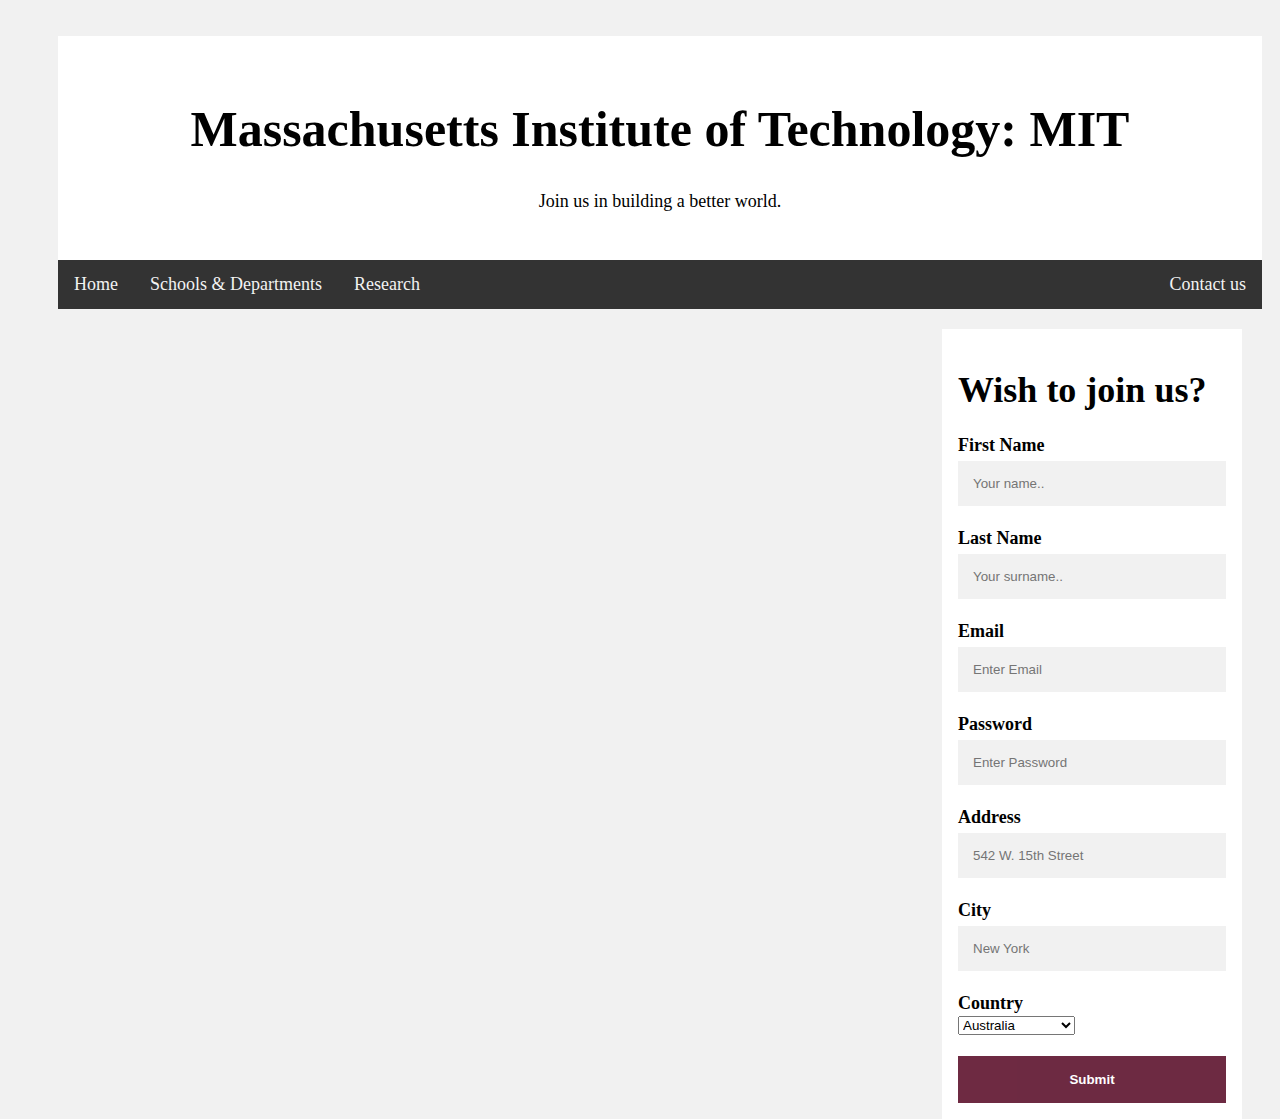
<file: contact.html>
<!DOCTYPE html>
<html lang="en">
<head>
    <meta charset="UTF-8">
    <meta name="viewport" content="width=device-width, initial-scale=1.0">
    <title>Document</title>
    <link rel="stylesheet" href="trial.css">
</head>
<body>
    <ul>
        <div class="header">
            <h1>Massachusetts Institute of Technology: MIT</h1>
            <p>Join us in building a better world.</p>
          </div>
          
          <div class="topnav">
            <a href="trial.html">Home</a>
            <a href="education.html">Schools & Departments</a>
            <a href="research.html">Research</a>
            <a href="contact.html" style="float:right">Contact us</a>
          </div>
             

            <div class="bg-img">
                <form action="mit2.jpg" class="container">
                <h1>Wish to join us?</h1>

                <label for="fname"><b>First Name</b></label><br>
                  <input type="text" id="fname" name="firstname" placeholder="Your name.."><br>

                  <label for="fname"><b>Last Name</b></label><br>
                  <input type="text" id="fname" name="lastname" placeholder="Your surname.."><br>
            
                <label for="email"><b>Email</b></label>
                <input type="text" placeholder="Enter Email" name="email" required>
            
                <label for="psw"><b>Password</b></label>
                <input type="password" placeholder="Enter Password" name="psw" required>

                <label for="adr"><b>Address</b></label><br>
                  <input type="text" id="adr" name="address" placeholder="542 W. 15th Street"><br>

                  <label for="city"><b>City</b></label><br>
                  <input type="text" id="city" name="city" placeholder="New York"><br>
                  
                  <label for="country"><b>Country</b></label><br>
                    <select id="country" name="country">
                    <option value="australia">Australia</option>
                    <option value="canada">Canada</option>
                    <option value="usa">USA</option>
                    <option value="uk">United Kingdom</option>
                    <option value="germany">Germany</option>
                    <option value="france">France</option>
                    <option value="spain">Spain</option>
                    <option value="italy">Italy</option>
                    <option value="japan">Japan</option>
                    <option value="china">China</option>
                    <option value="india">India</option>
                    <option value="brazil">Brazil</option>
                    <option value="mexico">Mexico</option>
                    </select><br><br>

                    <button type="submit" class="btn"><b>Submit</b></button>
                </form>
            </div>

</body>
</html>
</file>
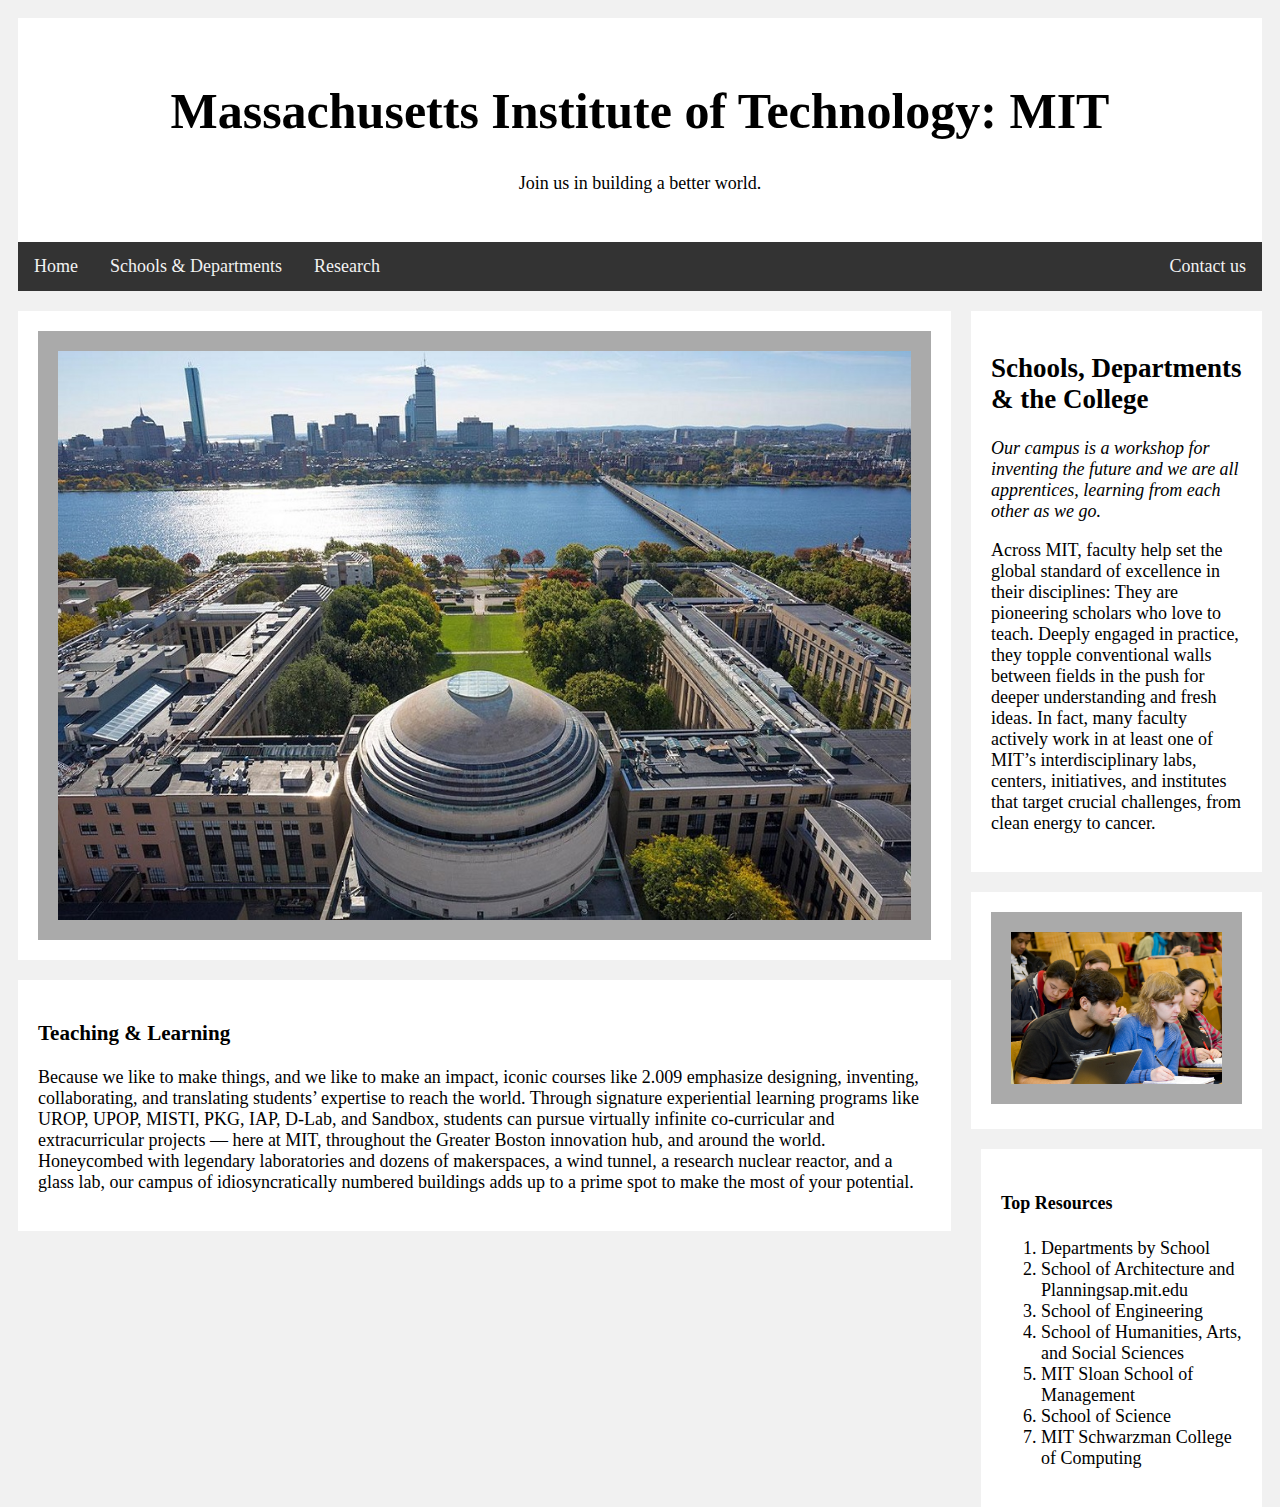
<file: education.html>
<!DOCTYPE html>
<html lang="en">
<head>
    <meta charset="UTF-8">
    <meta name="viewport" content="width=device-width, initial-scale=1.0">
    <title>Document</title>
    <link rel="stylesheet" href="trial.css">
</head>
<body>
            <div class="header">
                <h1>Massachusetts Institute of Technology: MIT</h1>
                <p>Join us in building a better world.</p>
            </div>
            
            <div class="topnav">
                <a href="trial.html">Home</a>
                <a href="education.html">Schools & Departments</a>
                <a href="research.html">Research</a>
                <a href="contact.html" style="float:right">Contact us</a>
            </div>

    <div class="leftcolumn">
        <div class="card">
            <section>
                <img class="mySlides" src="mit2.jpg" style="width:100%">
                <img class="mySlides" src="mit5.jpeg" style="width:100%">
                <img class="mySlides" src="mit4.jpg" style="width:100%">
            </section>
            <script>
                var myIndex = 0;
                    carousel();
        
                    function carousel() {
                    var i;
                    var x = document.getElementsByClassName("mySlides");
                    for (i = 0; i < x.length; i++) {
                        x[i].style.display = "none";
                    }
                    myIndex++;
                    if (myIndex > x.length) {myIndex = 1}
                    x[myIndex-1].style.display = "block";
                    setTimeout(carousel, 3000);
                    }
            </script>
        </div>

        <div class="leftcolumnx2">
            <div class="card">
                <div>
                    <h3>Teaching & Learning</h3>
                    <p>Because we like to make things, and we like to make an impact, iconic courses like 2.009 emphasize designing, inventing, collaborating, and translating students’ expertise to reach the world. Through signature experiential learning programs like UROP, UPOP, MISTI, PKG, IAP, D-Lab, and Sandbox, students can pursue virtually infinite co-curricular and extracurricular projects — here at MIT, throughout the Greater Boston innovation hub, and around the world. Honeycombed with legendary laboratories and dozens of makerspaces, a wind tunnel, a research nuclear reactor, and a glass lab, our campus of idiosyncratically numbered buildings adds up to a prime spot to make the most of your potential.</p>
                </div>
            </div>
        </div>
    </div>
    </div>
    

    
    <div class="rightcolumn">
        <div class="card">
          <section >
            <h2 class="schools">Schools, Departments & the College</h2>
            <p><i>Our campus is a workshop for inventing the future and we are all apprentices, learning from each other as we go.</i></p>
            <p>Across MIT, faculty help set the global standard of excellence in their disciplines: They are pioneering scholars who love to teach. Deeply engaged in practice, they topple conventional walls between fields in the push for deeper understanding and fresh ideas. In fact, many faculty actively work in at least one of MIT’s interdisciplinary labs, centers, initiatives, and institutes that target crucial challenges, from clean energy to cancer.</p>
          </section>
        </div>

        <div class="card">
            <img src="mitstudents.jpg" alt="">
        </div>
        
    <div class="rightcolumnx2">
        <div class="card">
            <h4>Top Resources</h4>
            <ol>
                <li>Departments by School</li>
                <li>School of Architecture and Planningsap.mit.edu</li>
                <li>School of Engineering</li>
                <li>School of Humanities, Arts, and Social Sciences</li>
                <li>MIT Sloan School of Management</li>
                <li>School of Science</li>
                <li>MIT Schwarzman College of Computing</li>
            </ol>
        </div>
    </div>
</div>
</body>
</html>
</file>
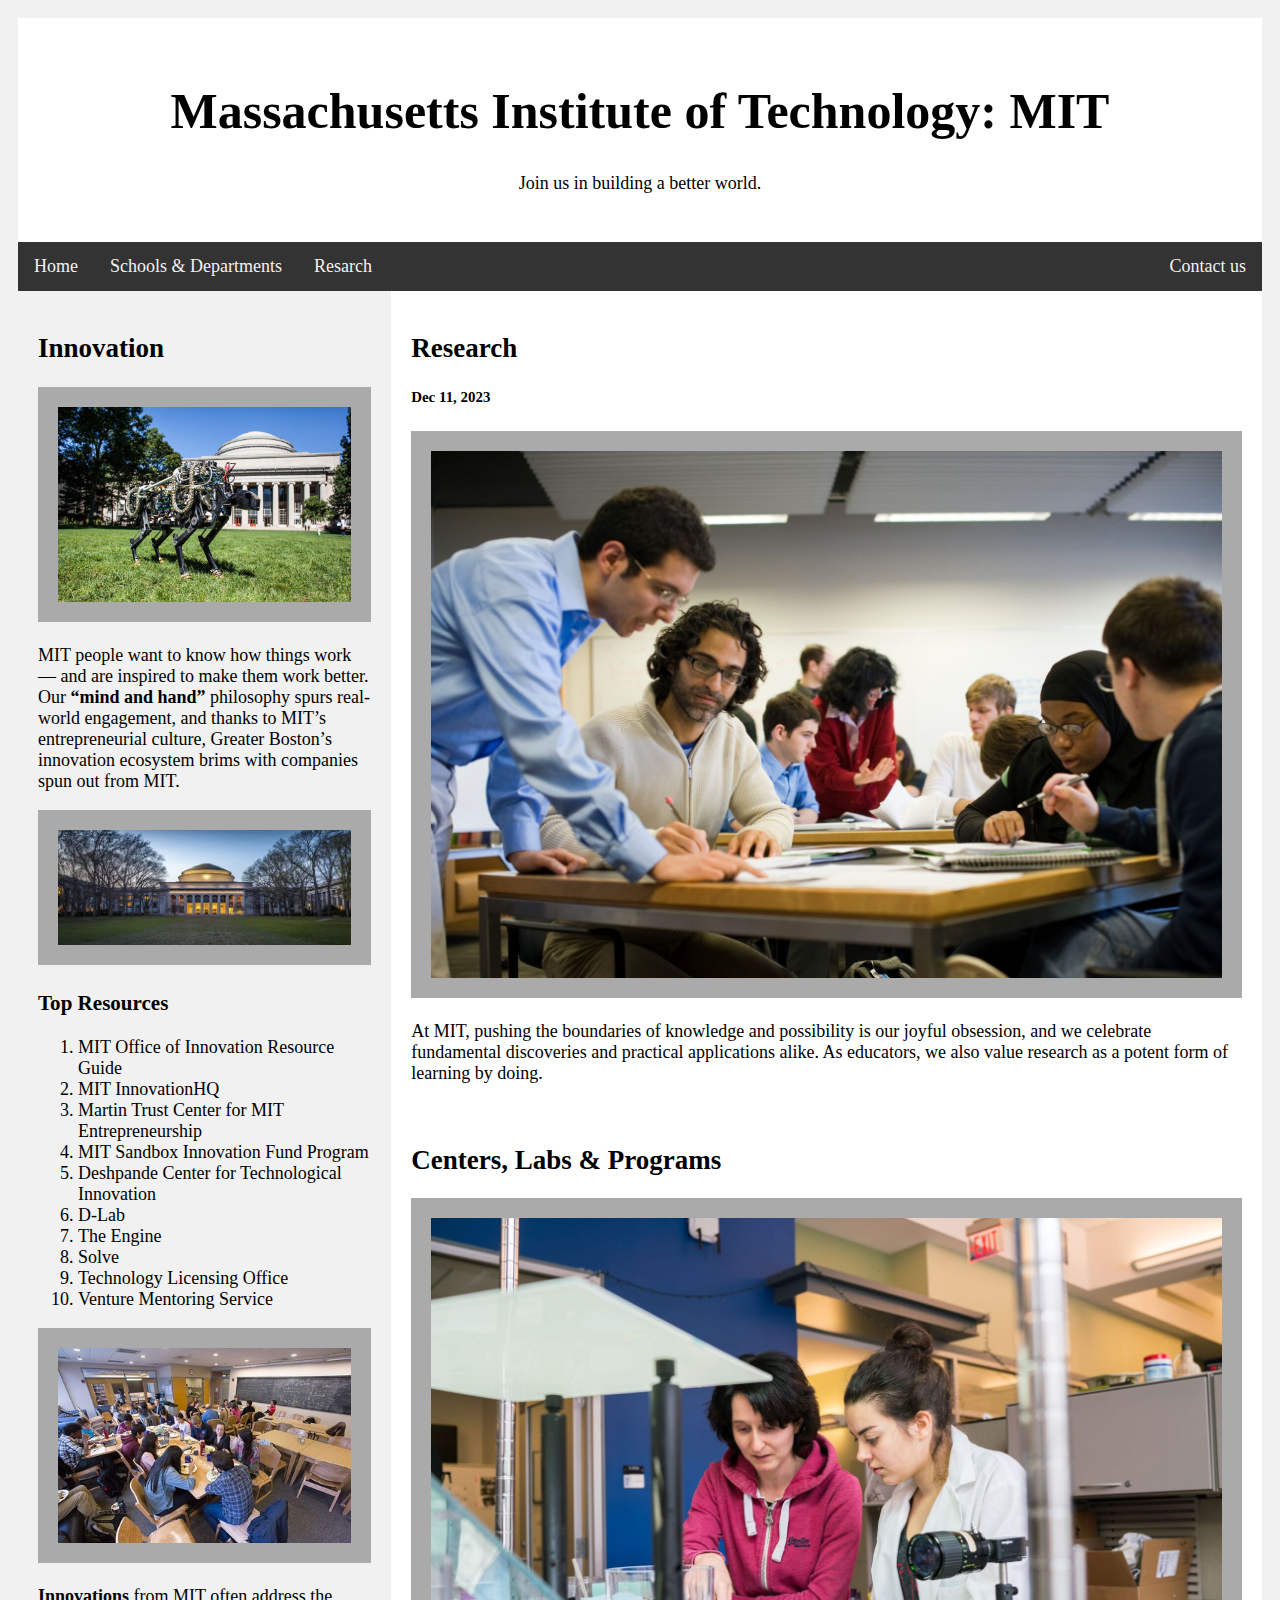
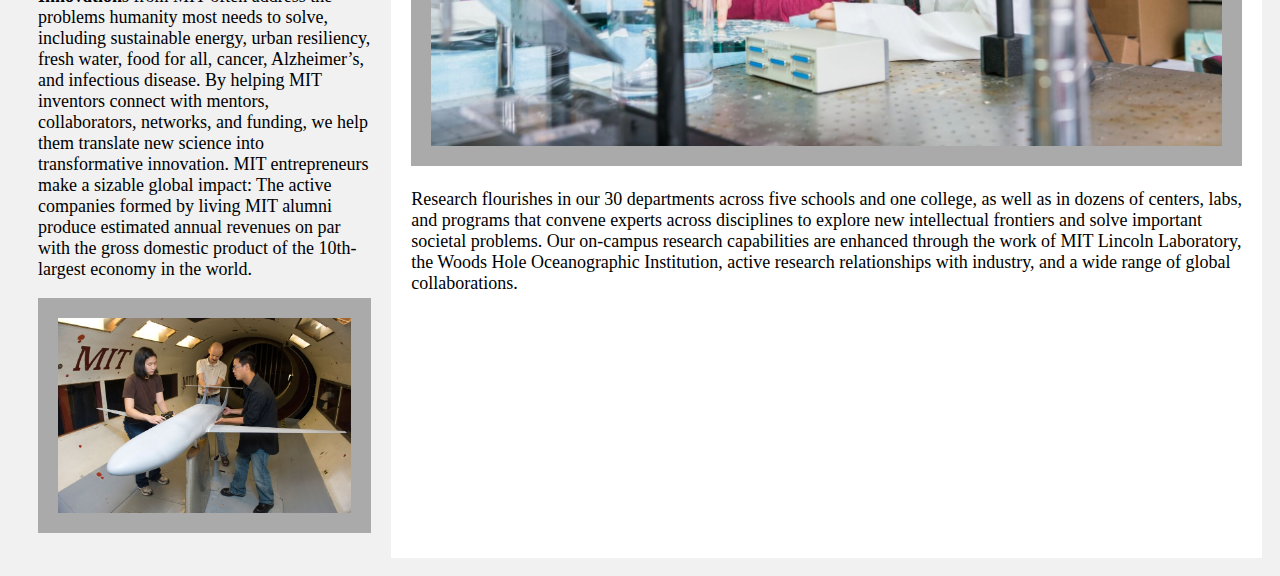
<file: research.html>
<!DOCTYPE html>
<html lang="en">
<head>
    <meta charset="UTF-8">
    <meta name="viewport" content="width=device-width, initial-scale=1.0">
    <title>Document</title>
    <link rel="stylesheet" href="trial.css">
</head>
<body>
    <div class="header">
        <h1>Massachusetts Institute of Technology: MIT</h1>
        <p>Join us in building a better world.</p>
      </div>
      
      <div class="topnav">
        <a href="trial.html">Home</a>
        <a href="education.html">Schools & Departments</a>
        <a href="research.html">Resarch</a>
        <a href="contact.html" style="float:right">Contact us</a>
      </div>
      
      <div class="row">
        <div class="side">
          <h2>Innovation</h2>
          <img src="MIT-Cheetah-05-press.jpg" alt="">
          <p>MIT people want to know how things work — and are inspired to make them work better. Our <strong>“mind and hand”</strong> philosophy spurs real-world engagement, and thanks to MIT’s entrepreneurial culture, Greater Boston’s innovation ecosystem brims with companies spun out from MIT.</p>
          <img src="MIT-Campus.webp" alt="">
          <h3>Top Resources</h3>
            <ol>
                <li>MIT Office of Innovation Resource Guide </li>
                <li>MIT InnovationHQ </li>
                <li>Martin Trust Center for MIT Entrepreneurship</li>
                <li>MIT Sandbox Innovation Fund Program</li>
                <li>Deshpande Center for Technological Innovation</li>
                <li>D-Lab</li>
                <li>The Engine</li>
                <li>Solve</li>
                <li>Technology Licensing Office</li>
                <li>Venture Mentoring Service</li>
            </ol>
          <img src="20130409110808-0.jpg" alt="">
          <p><strong>Innovations</strong> from MIT often address the problems humanity most needs to solve, including sustainable energy, urban resiliency, fresh water, food for all, cancer, Alzheimer’s, and infectious disease. By helping MIT inventors connect with mentors, collaborators, networks, and funding, we help them translate new science into transformative innovation. MIT entrepreneurs make a sizable global impact: The active companies formed by living MIT alumni produce estimated annual revenues on par with the gross domestic product of the 10th-largest economy in the world.</p>
          <img src="astro.jpg" alt="">
        </div>
        <div class="main">
          <h2>Research</h2>
          <h5>Dec 11, 2023</h5>
          <img src="DSC5001-Photo by Christopher Harting_preview.jpeg" alt="">
          <p>At MIT, pushing the boundaries of knowledge and possibility is our joyful obsession, and we celebrate fundamental discoveries and practical applications alike. As educators, we also value research as a potent form of learning by doing.</p>
          <br>
          <h2>Centers, Labs & Programs</h2>
          <img src="02_preview.jpeg" alt="">
          <p>Research flourishes in our 30 departments across five schools and one college, as well as in dozens of centers, labs, and programs that convene experts across disciplines to explore new intellectual frontiers and solve important societal problems. Our on-campus research capabilities are enhanced through the work of MIT Lincoln Laboratory, the Woods Hole Oceanographic Institution, active research relationships with industry, and a wide range of global collaborations.</p>
        </div>
      </div>
      
</body>
</html>
</file>
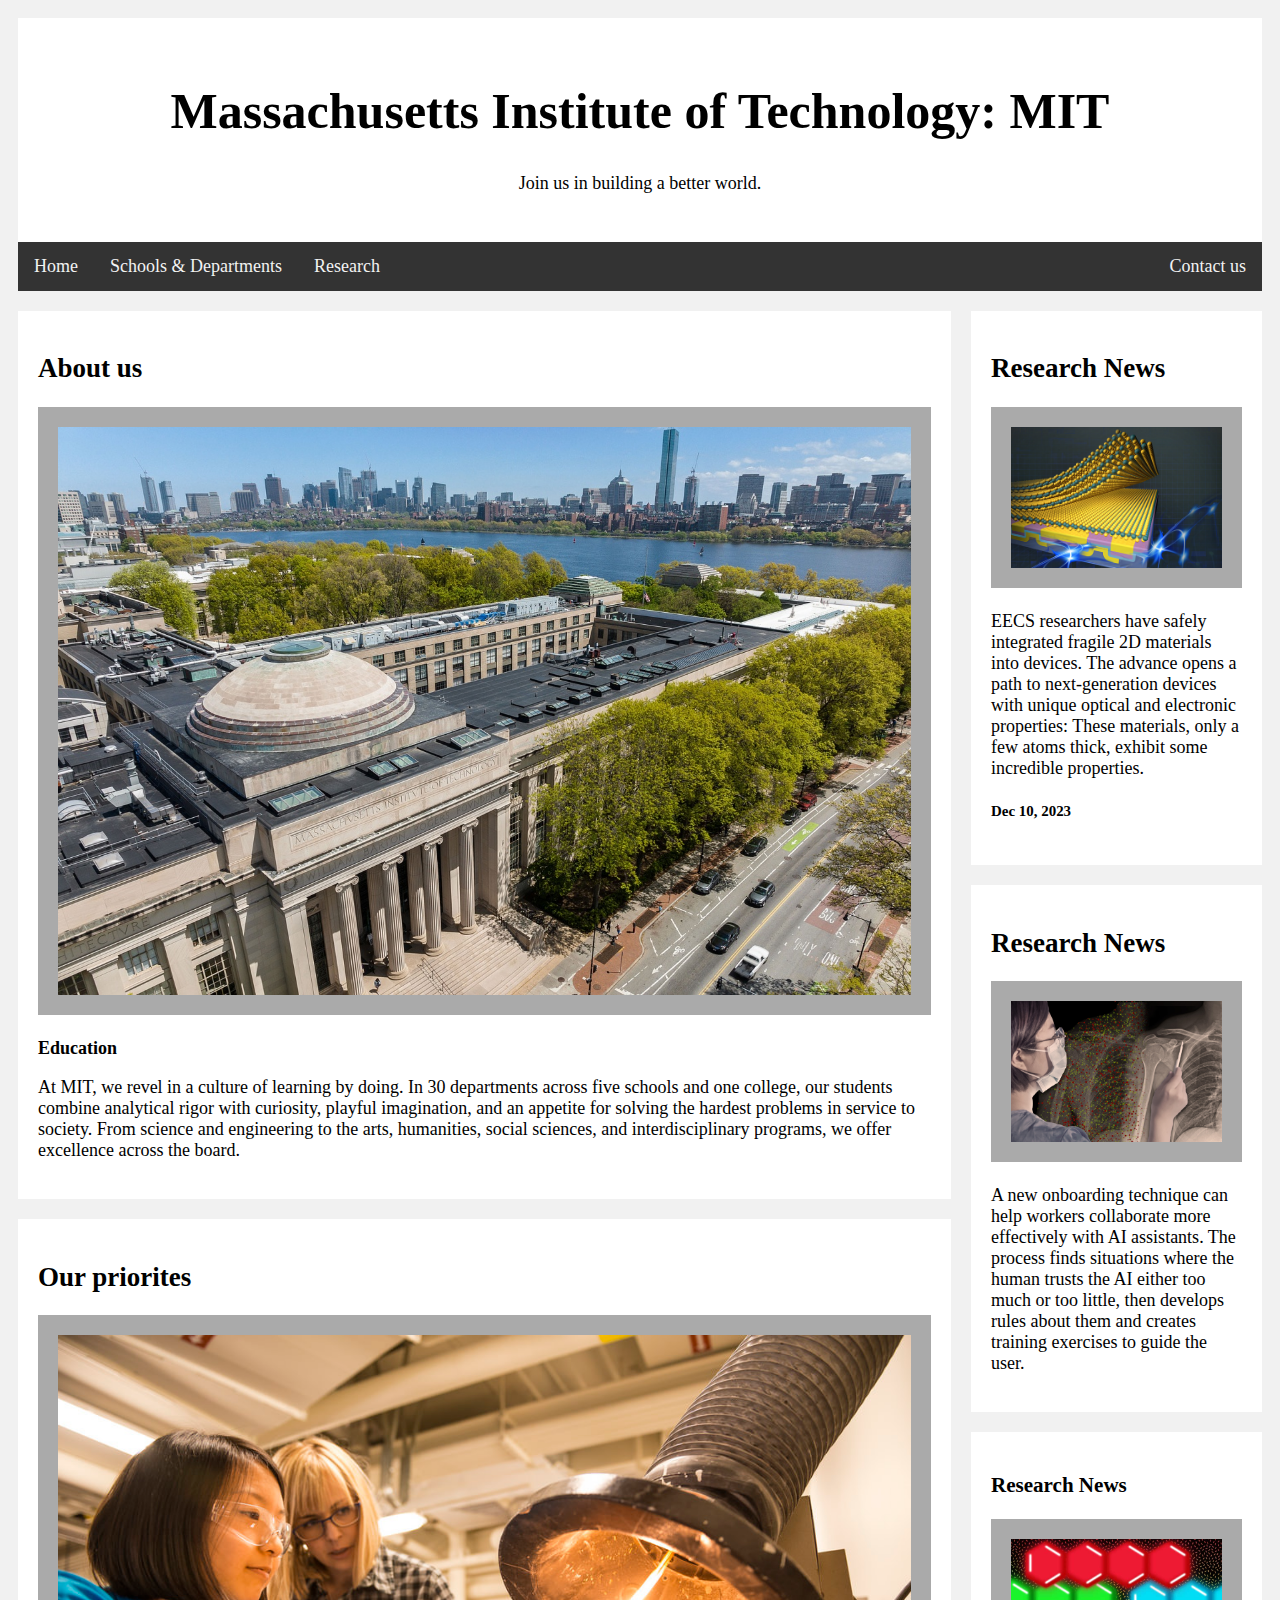
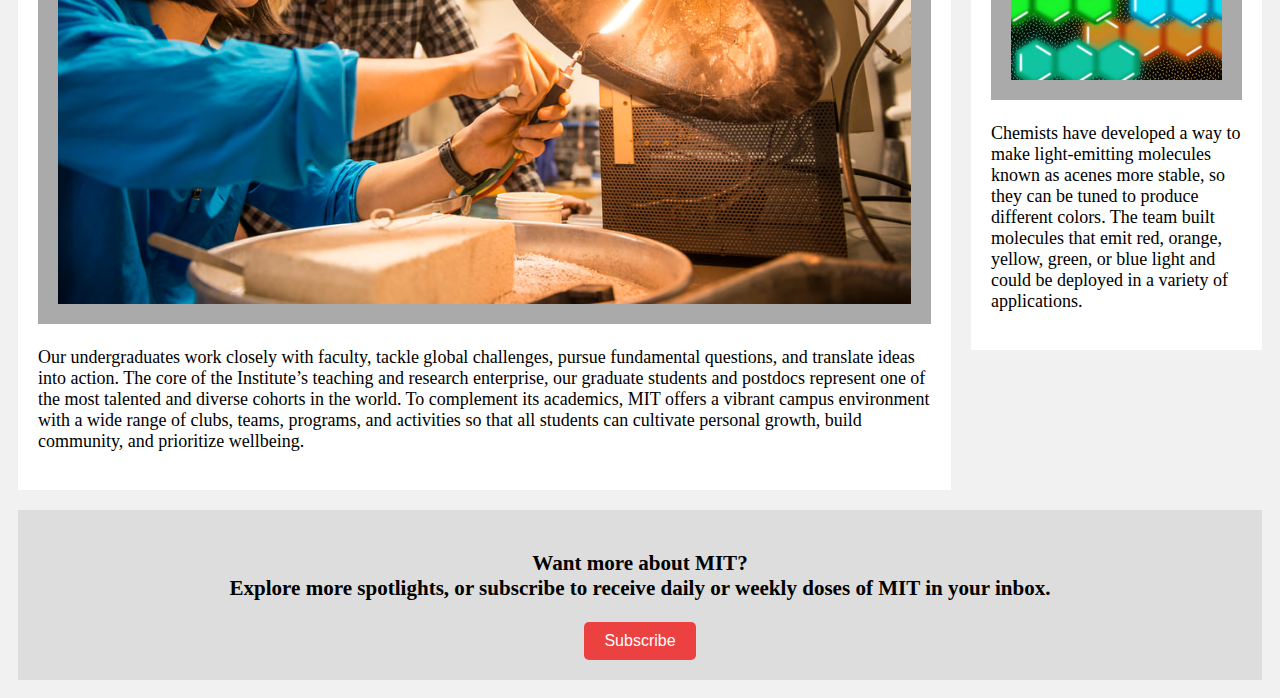
<file: trial.html>
<!DOCTYPE html>
<html>
<head>
  <link rel="stylesheet" href="trial.css">
</head>
<body>

<div class="header">
  <h1>Massachusetts Institute of Technology: MIT</h1>
  <p>Join us in building a better world.</p>
</div>

<div class="topnav">
  <a href="trial.html">Home</a>
  <a href="education.html">Schools & Departments</a>
  <a href="research.html">Research</a>
  <a href="contact.html" style="float:right">Contact us</a>
</div>

<div class="row">
  <div class="leftcolumn">
    <div class="card">
      <h2>About us</h2>
      <img src="mit.jpeg" alt="">
      <p><strong>Education</strong></p>
      <p>At MIT, we revel in a culture of learning by doing. In 30 departments across five schools and one college, our students combine analytical rigor with curiosity, playful imagination, and an appetite for solving the hardest problems in service to society. From science and engineering to the arts, humanities, social sciences, and interdisciplinary programs, we offer excellence across the board. 

      </p>
    </div>
    <div class="card">
      <h2>Our priorites</h2>
      <img src="17423368168_543e6c57c6_b.jpg" alt="">
      <p>Our undergraduates work closely with faculty, tackle global challenges, pursue fundamental questions, and translate ideas into action. The core of the Institute’s teaching and research enterprise, our graduate students and postdocs represent one of the most talented and diverse cohorts in the world. To complement its academics, MIT offers a vibrant campus environment with a wide range of clubs, teams, programs, and activities so that all students can cultivate personal growth, build community, and prioritize wellbeing. </p>
    </div>
  </div>
  <div class="rightcolumn">
    <div class="card">
      <h2>Research News</h2>
      <img src="MIT-Adhesive-Matrix-SL.jpg" alt="">
      <p>EECS researchers have safely integrated fragile 2D materials into devices. The advance opens a path to next-generation devices with unique optical and electronic properties: These materials, only a few atoms thick, exhibit some incredible properties.</p>
      <h5>Dec 10, 2023</h5>
    </div>
    <div class="card">
      <h2>Research News</h2>
      <img src="MIT-AI-Onboarding-sub.jpg" alt="">
      <p> A new onboarding technique can help workers collaborate more effectively with AI assistants. The process finds situations where the human trusts the AI either too much or too little, then develops rules about them and creates training exercises to guide the user.</p>
    </div>
    <div class="card">
      <h3>Research News</h3>
      <img src="MIT-StableAcenes-sub.jpg" alt="">
      <p>Chemists have developed a way to make light-emitting molecules known as acenes more stable, so they can be tuned to produce different colors. The team built molecules that emit red, orange, yellow, green, or blue light and could be deployed in a variety of applications.</p>
    </div>
  </div>
</div>

<div class="footer">
  <h3>Want more about MIT?<br>
    Explore more spotlights, or subscribe to receive daily or weekly doses of MIT in your inbox.</h3>
    <button id="subscribeBtn" onclick="toggleSubscription()">Subscribe</button>
</div>

</body>
</html>
</file>
<file: trial.css>
* {
    box-sizing: border-box;
  }
  
  body {
    font-family: 'Times New Roman';
    font-size: large;
    padding: 10px;
    background: #f1f1f1;
  }
  
  /* Header/Blog Title */
  .header {
    padding: 30px;
    text-align: center;
    background: white;
  }
  
  .header h1 {
    font-size: 50px;
  }
  
  /* Style the top navigation bar */
  .topnav {
    overflow: hidden;
    background-color: #333;
  }
  
  /* Style the topnav links */
  .topnav a {
    float: left;
    display: block;
    color: #f2f2f2;
    text-align: center;
    padding: 14px 16px;
    text-decoration: none;
  }
  
  /* Change color on hover */
  .topnav a:hover {
    background-color: #ddd;
    color: black;
  }
  
  /* Create two unequal columns that floats next to each other */
  /* Left column */
  .leftcolumn {   
    float: left;
    width: 75%;
  }
  
  /* Right column */
  .rightcolumn {
    float: left;
    width: 25%;
    background-color: #f1f1f1;
    padding-left: 20px;
  }
  
  img {
    background-color: #aaa;
    width: 100%;
    padding: 20px;
  }
  
  /* Add a card effect for articles */
  .card {
    background-color: white;
    padding: 20px;
    margin-top: 20px;
  }
  
  /* Clear floats after the columns */
  .row::after {
    content: "";
    display: table;
    clear: both;
  }
  
  /* Footer */
  .footer {
    padding: 20px;
    text-align: center;
    background: #ddd;
    margin-top: 20px;
  }
  
  /* Responsive layout - when the screen is less than 800px wide, make the two columns stack on top of each other instead of next to each other */
  @media screen and (max-width: 800px) {
    .leftcolumn, .rightcolumn {   
      width: 100%;
      padding: 0;
    }
  }
  
  /* Responsive layout - when the screen is less than 400px wide, make the navigation links stack on top of each other instead of next to each other */
  @media screen and (max-width: 400px) {
    .topnav a {
      float: none;
      width: 100%;
    }
  }

  #subscribeBtn {
    padding: 10px 20px;
    font-size: 16px;
    cursor: pointer;
    background-color: #ec4141;
    color: #fff;
    border: none;
    border-radius: 5px;
    
  }

  /* Style for the button when hovered */
  #subscribeBtn:hover {
    background-color: #7d222f;
  }

  footer {
    text-align: right;
    padding: 10px;
    background-color: #f0f0f0;
  }

  
  .bg-img {
    /* The image used */
    background-image: url("mit2.jpg");
    background-position: center;
    background-repeat: no-repeat;
    background-size: cover;
    position: relative;
    width: 100%;
  }
  
  /* Add styles to the form container */
  .container {
    position: absolute;
    right: 0;
    margin: 20px;
    max-width: 300px;
    padding: 16px;
    background-color: white;
  }
  
  /* Full-width input fields */
    input[type=text], input[type=password] {
    width: 100%;
    padding: 15px;
    margin: 5px 0 22px 0;
    border: none;
    background: #f1f1f1;
  }
  
  input[type=text]:focus, input[type=password]:focus {
    background-color: #ddd;
    outline: none;
  }
  
  /* Set a style for the submit button */
  .btn {
    background-color: #5e132e;
    color: white;
    padding: 16px 20px;
    border: none;
    cursor: pointer;
    width: 100%;
    opacity: 0.9;
  }
  
  .btn:hover {
    opacity: 1;
  }
  
/*Research */

.row {  
    display: -ms-flexbox; /* IE10 */
    display: flex;
    -ms-flex-wrap: wrap; /* IE10 */
    flex-wrap: wrap;
  }
  
  /* Create two unequal columns that sits next to each other */
  /* Sidebar/left column */
  .side {
    -ms-flex: 30%; /* IE10 */
    flex: 30%;
    background-color: #f1f1f1;
    padding: 20px;
  }
  
  /* Main column */
  .main {   
    -ms-flex: 70%; /* IE10 */
    flex: 70%;
    background-color: white;
    padding: 20px;
  }
  
  /* Fake image, just for this example */
  img {
    background-color: #aaa;
    width: 100%;
    padding: 20px;
  }
  
  /* Footer */
  .footer {
    padding: 20px;
    text-align: center;
    background: #ddd;
  }
  
  /* Responsive layout - when the screen is less than 700px wide, make the two columns stack on top of each other instead of next to each other */
  @media screen and (max-width: 700px) {
    .row {   
      flex-direction: column;
    }
  }
  
  /* Responsive layout - when the screen is less than 400px wide, make the navigation links stack on top of each other instead of next to each other */
  @media screen and (max-width: 400px) {
    .navbar a {
      float: none;
      width: 100%;
    }
  }

  #slideshow-container {
    margin: auto;
    width: 60%;
    float: left;
    position: relative;
  }

  .mySlides {
    display: none;
  }

  img {
    width: 100%;
    height: auto;
  }

  .rightcolumnx2 {
    float: left;
    width: 100%;
    background-color: #f1f1f1;
    padding-left: 10px;
  }

  .leftcolumnx2 {   
    float: left;
    width: 100%;
  }
</file>
